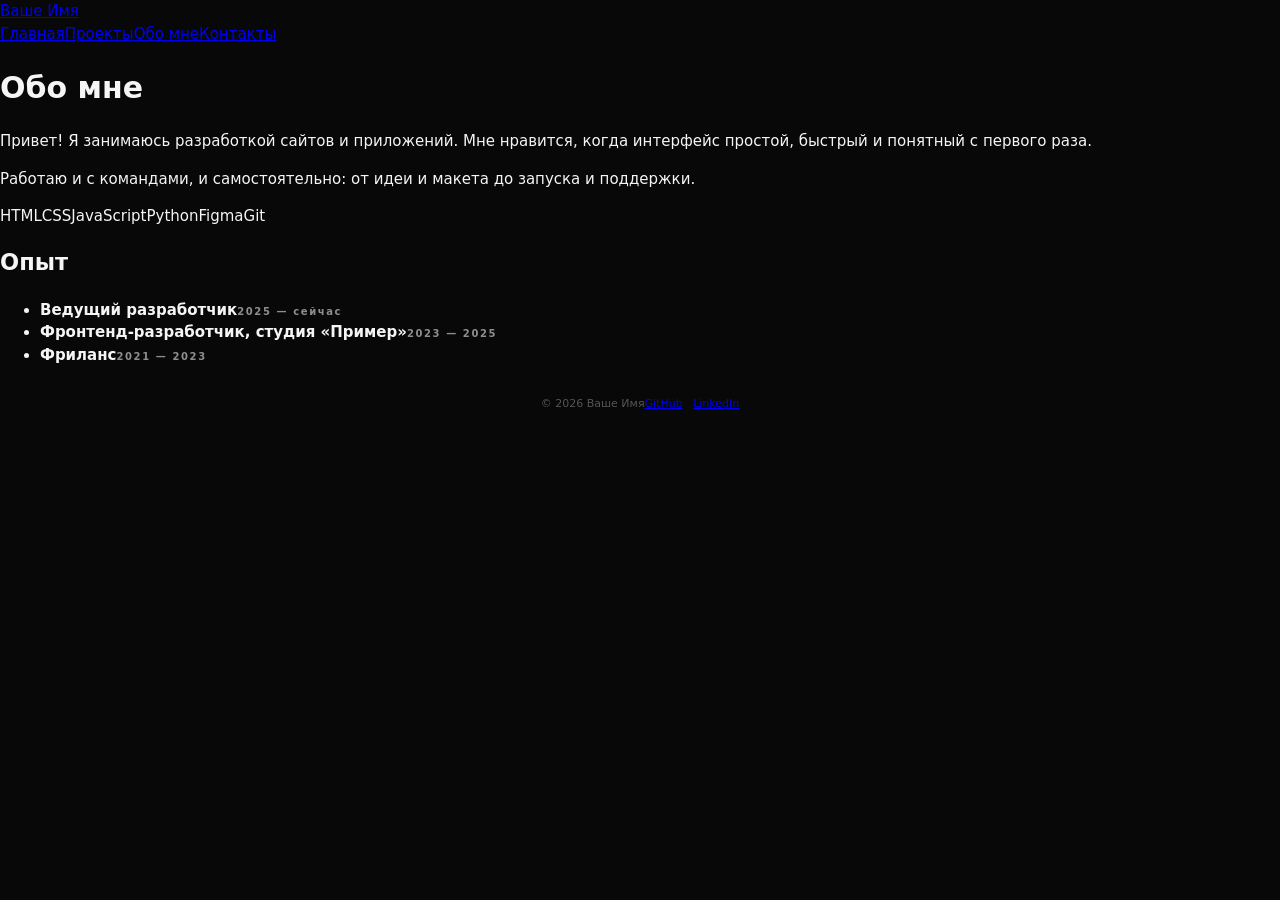
<file: about.html>
<!DOCTYPE html>
<html lang="ru">
<head>
<meta charset="utf-8">
<meta name="viewport" content="width=device-width, initial-scale=1">
<title>Обо мне — Ваше Имя</title>
<link rel="preconnect" href="https://fonts.googleapis.com">
<link href="https://fonts.googleapis.com/css2?family=Bricolage+Grotesque:opsz,wght@12..96,700&family=Manrope:wght@400;600&display=swap" rel="stylesheet">
<link rel="stylesheet" href="style.css">
</head>
<body>
<header><div class="wrap">
  <a class="logo" href="index.html">Ваше Имя</a>
  <nav><a href="index.html">Главная</a><a href="projects.html">Проекты</a><a href="about.html">Обо мне</a><a href="contact.html">Контакты</a></nav>
</div></header>
<main class="wrap">
<h1 class="page-title">Обо мне</h1>
<div class="two">
  <div>
    <p>Привет! Я занимаюсь разработкой сайтов и приложений. Мне нравится, когда интерфейс простой, быстрый и понятный с первого раза.</p>
    <p>Работаю и с командами, и самостоятельно: от идеи и макета до запуска и поддержки.</p>
    <div class="skills"><span>HTML</span><span>CSS</span><span>JavaScript</span><span>Python</span><span>Figma</span><span>Git</span></div>
  </div>
  <div>
    <h2>Опыт</h2>
    <ul class="timeline">
      <li><b>Ведущий разработчик</b><small>2025 — сейчас</small></li>
      <li><b>Фронтенд-разработчик, студия «Пример»</b><small>2023 — 2025</small></li>
      <li><b>Фриланс</b><small>2021 — 2023</small></li>
    </ul>
  </div>
</div>
</main>
<footer><div class="wrap"><span>© 2026 Ваше Имя</span><span><a href="https://github.com">GitHub</a> &nbsp; <a href="https://linkedin.com">LinkedIn</a></span></div></footer>
<script src="script.js"></script>
</body>
</html>
</file>
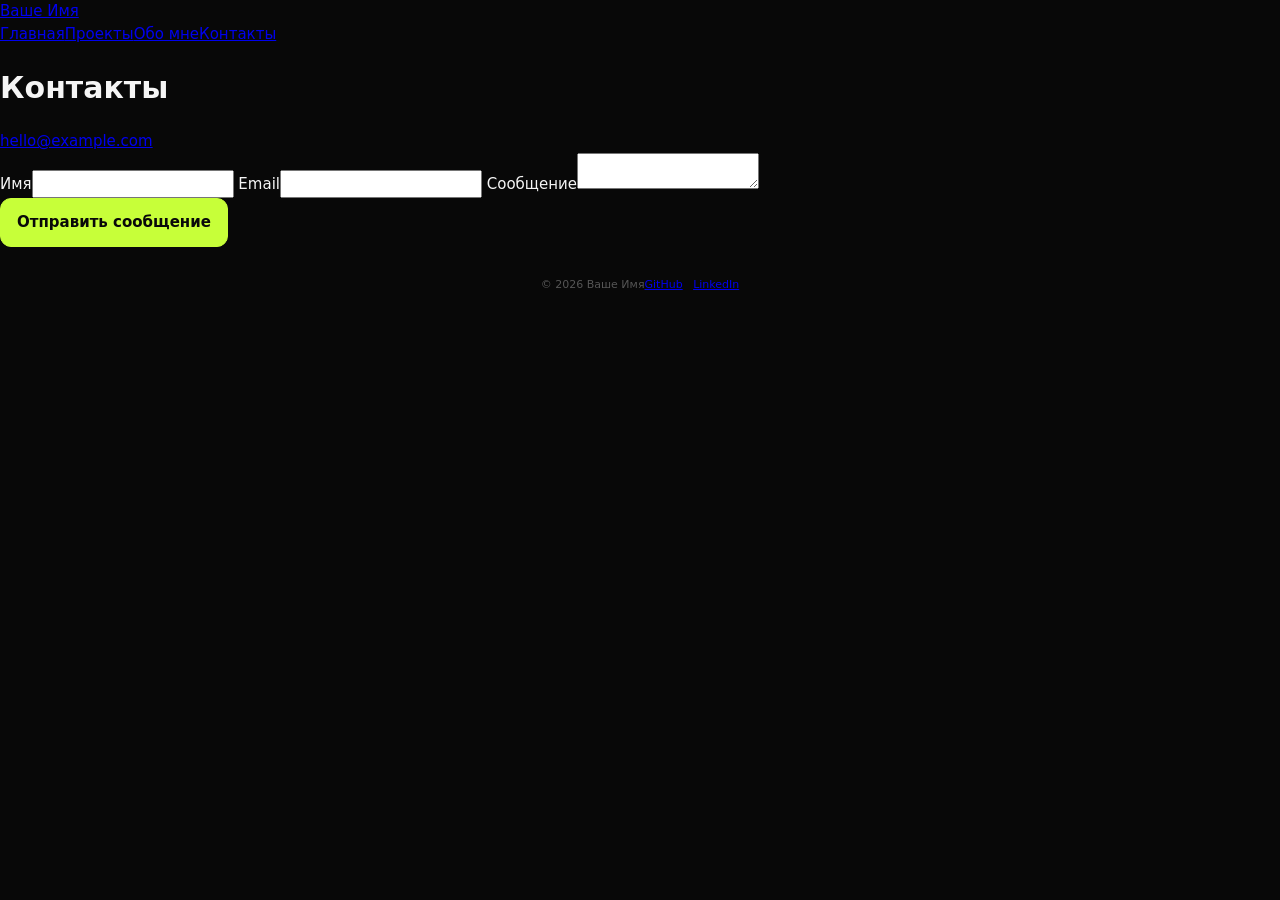
<file: contact.html>
<!DOCTYPE html>
<html lang="ru">
<head>
<meta charset="utf-8">
<meta name="viewport" content="width=device-width, initial-scale=1">
<title>Контакты — Ваше Имя</title>
<link rel="preconnect" href="https://fonts.googleapis.com">
<link href="https://fonts.googleapis.com/css2?family=Bricolage+Grotesque:opsz,wght@12..96,700&family=Manrope:wght@400;600&display=swap" rel="stylesheet">
<link rel="stylesheet" href="style.css">
</head>
<body>
<header><div class="wrap">
  <a class="logo" href="index.html">Ваше Имя</a>
  <nav><a href="index.html">Главная</a><a href="projects.html">Проекты</a><a href="about.html">Обо мне</a><a href="contact.html">Контакты</a></nav>
</div></header>
<main class="wrap">
<h1 class="page-title">Контакты</h1>
<a class="mail" href="mailto:hello@example.com">hello@example.com</a>
<form novalidate>
  <label>Имя<input name="name" autocomplete="name"><span class="err"></span></label>
  <label>Email<input name="email" type="email" autocomplete="email"><span class="err"></span></label>
  <label>Сообщение<textarea name="msg"></textarea><span class="err"></span></label>
  <div><button class="btn primary" type="submit">Отправить сообщение</button></div>
  <p class="status ok" role="status"></p>
</form>
</main>
<footer><div class="wrap"><span>© 2026 Ваше Имя</span><span><a href="https://github.com">GitHub</a> &nbsp; <a href="https://linkedin.com">LinkedIn</a></span></div></footer>
<script src="script.js"></script>
</body>
</html>
</file>
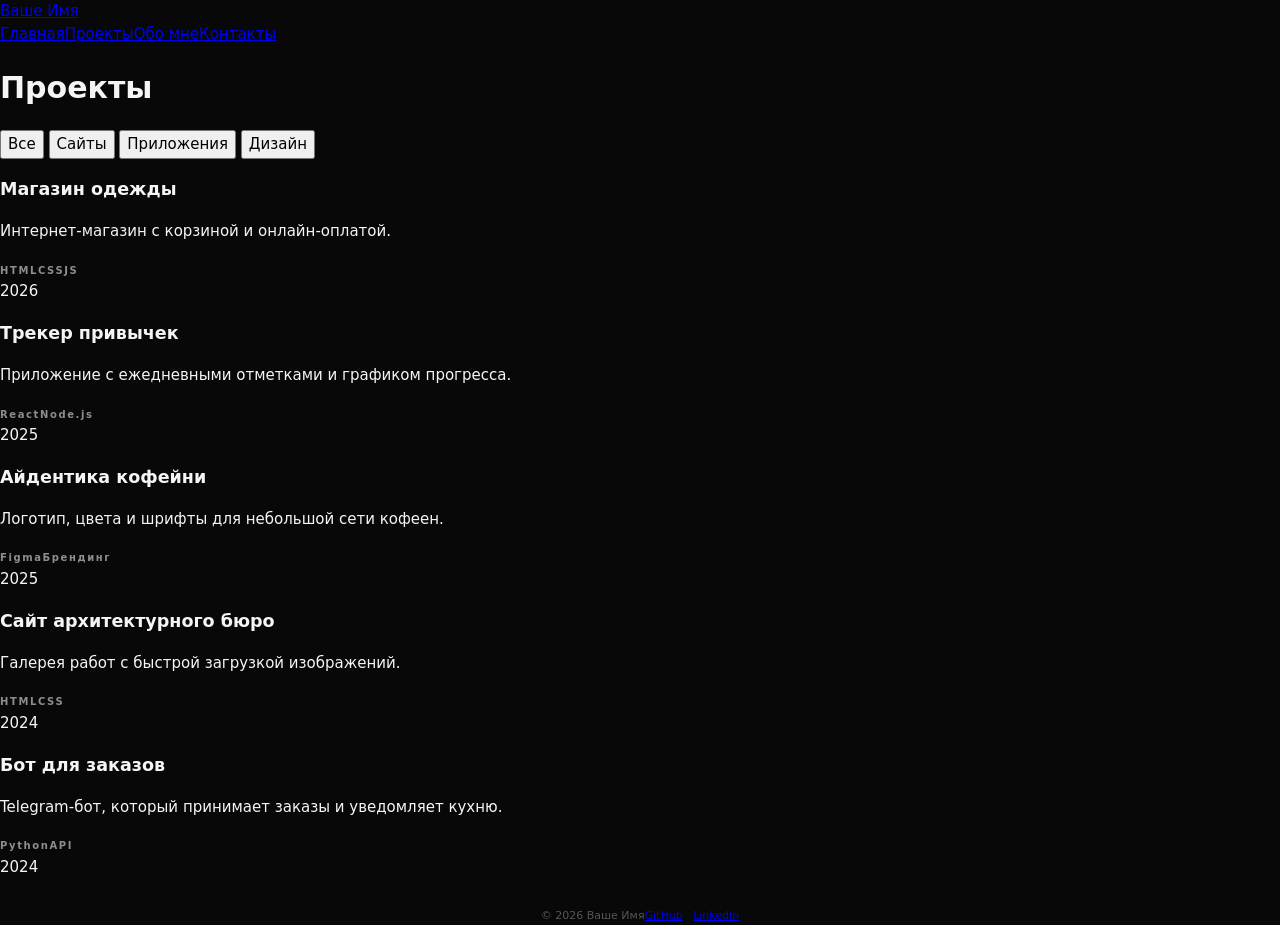
<file: projects.html>
<!DOCTYPE html>
<html lang="ru">
<head>
<meta charset="utf-8">
<meta name="viewport" content="width=device-width, initial-scale=1">
<title>Проекты — Ваше Имя</title>
<link rel="preconnect" href="https://fonts.googleapis.com">
<link href="https://fonts.googleapis.com/css2?family=Bricolage+Grotesque:opsz,wght@12..96,700&family=Manrope:wght@400;600&display=swap" rel="stylesheet">
<link rel="stylesheet" href="style.css">
</head>
<body>
<header><div class="wrap">
  <a class="logo" href="index.html">Ваше Имя</a>
  <nav><a href="index.html">Главная</a><a href="projects.html">Проекты</a><a href="about.html">Обо мне</a><a href="contact.html">Контакты</a></nav>
</div></header>
<main class="wrap">
<h1 class="page-title">Проекты</h1>
<div class="filters">
  <button class="chip on" data-cat="all">Все</button>
  <button class="chip" data-cat="web">Сайты</button>
  <button class="chip" data-cat="app">Приложения</button>
  <button class="chip" data-cat="design">Дизайн</button>
</div>
<article class="project" data-cat="web"><h3>Магазин одежды</h3><div><p>Интернет-магазин с корзиной и онлайн-оплатой.</p><div class="tags"><small>HTML</small><small>CSS</small><small>JS</small></div></div><time>2026</time></article>
<article class="project" data-cat="app"><h3>Трекер привычек</h3><div><p>Приложение с ежедневными отметками и графиком прогресса.</p><div class="tags"><small>React</small><small>Node.js</small></div></div><time>2025</time></article>
<article class="project" data-cat="design"><h3>Айдентика кофейни</h3><div><p>Логотип, цвета и шрифты для небольшой сети кофеен.</p><div class="tags"><small>Figma</small><small>Брендинг</small></div></div><time>2025</time></article>
<article class="project" data-cat="web"><h3>Сайт архитектурного бюро</h3><div><p>Галерея работ с быстрой загрузкой изображений.</p><div class="tags"><small>HTML</small><small>CSS</small></div></div><time>2024</time></article>
<article class="project" data-cat="app"><h3>Бот для заказов</h3><div><p>Telegram-бот, который принимает заказы и уведомляет кухню.</p><div class="tags"><small>Python</small><small>API</small></div></div><time>2024</time></article>
</main>
<footer><div class="wrap"><span>© 2026 Ваше Имя</span><span><a href="https://github.com">GitHub</a> &nbsp; <a href="https://linkedin.com">LinkedIn</a></span></div></footer>
<script src="script.js"></script>
</body>
</html>
</file>
<file: style.css>
:root{--bg:#080808;--panel:#111;--line:#282828;--text:#f5f5f5;--muted:#8e8e8e;--accent:#c7ff39;--danger:#ff6b6b;--ok:#9cff8c}
*{box-sizing:border-box}body{margin:0;min-height:100vh;background:var(--bg);color:var(--text);font:15px/1.5 Inter,system-ui,sans-serif}button,input{font:inherit}button{cursor:pointer}button:disabled{opacity:.5;cursor:not-allowed}
.shell{width:min(1050px,calc(100% - 28px));margin:auto;padding:38px 0}.brand{font-weight:950;font-size:24px;letter-spacing:-.08em}.brand span{color:var(--accent)}
.hero{padding:75px 0 40px;max-width:760px}.eyebrow,small{color:var(--muted);font-size:10px;font-weight:900;letter-spacing:.16em}.hero h1{font-size:clamp(54px,9vw,100px);line-height:.88;letter-spacing:-.075em;margin:10px 0 24px}.hero h1 span{color:var(--accent)}.hero p:not(.eyebrow){color:#aaa;font-size:18px;max-width:600px}
.card,.steps div{border:1px solid var(--line);border-radius:20px;background:#101010}.card{padding:24px}.head{display:flex;justify-content:space-between;gap:16px;align-items:center}.head h2{margin:5px 0;font-size:20px}.head b{border:1px solid var(--line);border-radius:99px;padding:7px 10px;color:#aaa;font-size:11px}
.drop{height:185px;margin:22px 0 12px;border:1px dashed #3b3b3b;border-radius:15px;display:flex;flex-direction:column;justify-content:center;align-items:center;gap:7px;cursor:pointer}.drop span{color:var(--muted);font-size:13px}.drop:hover,.drop.dragging{background:#151515;border-color:#aaa}
.card>input{width:100%;padding:13px;border:1px solid var(--line);border-radius:11px;background:#090909;color:var(--text);outline:0}.actions{display:flex;gap:9px;margin-top:11px}.primary,.secondary{padding:12px 16px;border:1px solid var(--line);border-radius:11px;font-weight:800}.primary{background:var(--accent);border-color:var(--accent);color:#090909}.secondary{background:#181818;color:var(--text)}
#status{min-height:20px;margin-top:12px;color:var(--muted);font-size:12px}#status.error{color:var(--danger)}#status.success{color:var(--ok)}
.progress{margin:14px 0 10px}.progress-track{height:8px;background:#202020;border-radius:99px;overflow:hidden}.progress-track div{height:100%;width:0;background:var(--accent);transition:width .12s}.progress-meta{display:flex;justify-content:space-between;color:#777;font-size:11px;margin-top:5px}
.debug{margin-top:14px;color:#666;font-size:11px}.debug summary{cursor:pointer}.debug pre{white-space:pre-wrap;word-break:break-word;max-height:180px;overflow:auto;background:#090909;border:1px solid #1d1d1d;border-radius:10px;padding:10px;color:#999}
.steps{display:grid;grid-template-columns:repeat(3,1fr);gap:10px;margin-top:11px}.steps div{padding:17px;color:#aaa;font-size:13px}.steps b{color:var(--accent);margin-right:9px}footer{text-align:center;color:#555;font-size:11px;margin-top:30px}
.topbar{height:66px;padding:0 18px;border-bottom:1px solid var(--line);display:flex;justify-content:space-between;align-items:center}.room-layout{width:min(1400px,calc(100% - 28px));margin:18px auto;display:grid;grid-template-columns:minmax(0,1fr) 340px;gap:16px}.video-wrap{aspect-ratio:16/9;background:#000;border:1px solid var(--line);border-radius:16px;overflow:hidden;position:relative}.video-wrap video{width:100%;height:100%;object-fit:contain}.empty-video{position:absolute;inset:0;display:grid;place-items:center;background:#080808;color:#777}.chat-card{border:1px solid var(--line);border-radius:16px;padding:16px;min-height:calc(100vh - 102px);display:flex;flex-direction:column;background:#101010}.chat-head{display:flex;justify-content:space-between}.messages{flex:1;overflow:auto;padding:15px 2px}.message{padding:9px 2px;border-bottom:1px solid #202020}.message-name{color:var(--accent);font-size:11px;font-weight:800}.message p{margin:2px 0;color:#ddd;font-size:13px}.chat-form{display:flex;gap:8px}.chat-form input{min-width:0;flex:1;background:#090909;border:1px solid var(--line);border-radius:10px;padding:11px;color:white}.connection{font-size:11px;color:#777}.connection.online{color:var(--accent)}
@media(max-width:850px){.room-layout{grid-template-columns:1fr}.chat-card{min-height:330px}.steps{grid-template-columns:1fr}}@media(max-width:560px){.actions{flex-direction:column}.hero{padding-top:45px}.head{align-items:flex-start;flex-direction:column}}
</file>
